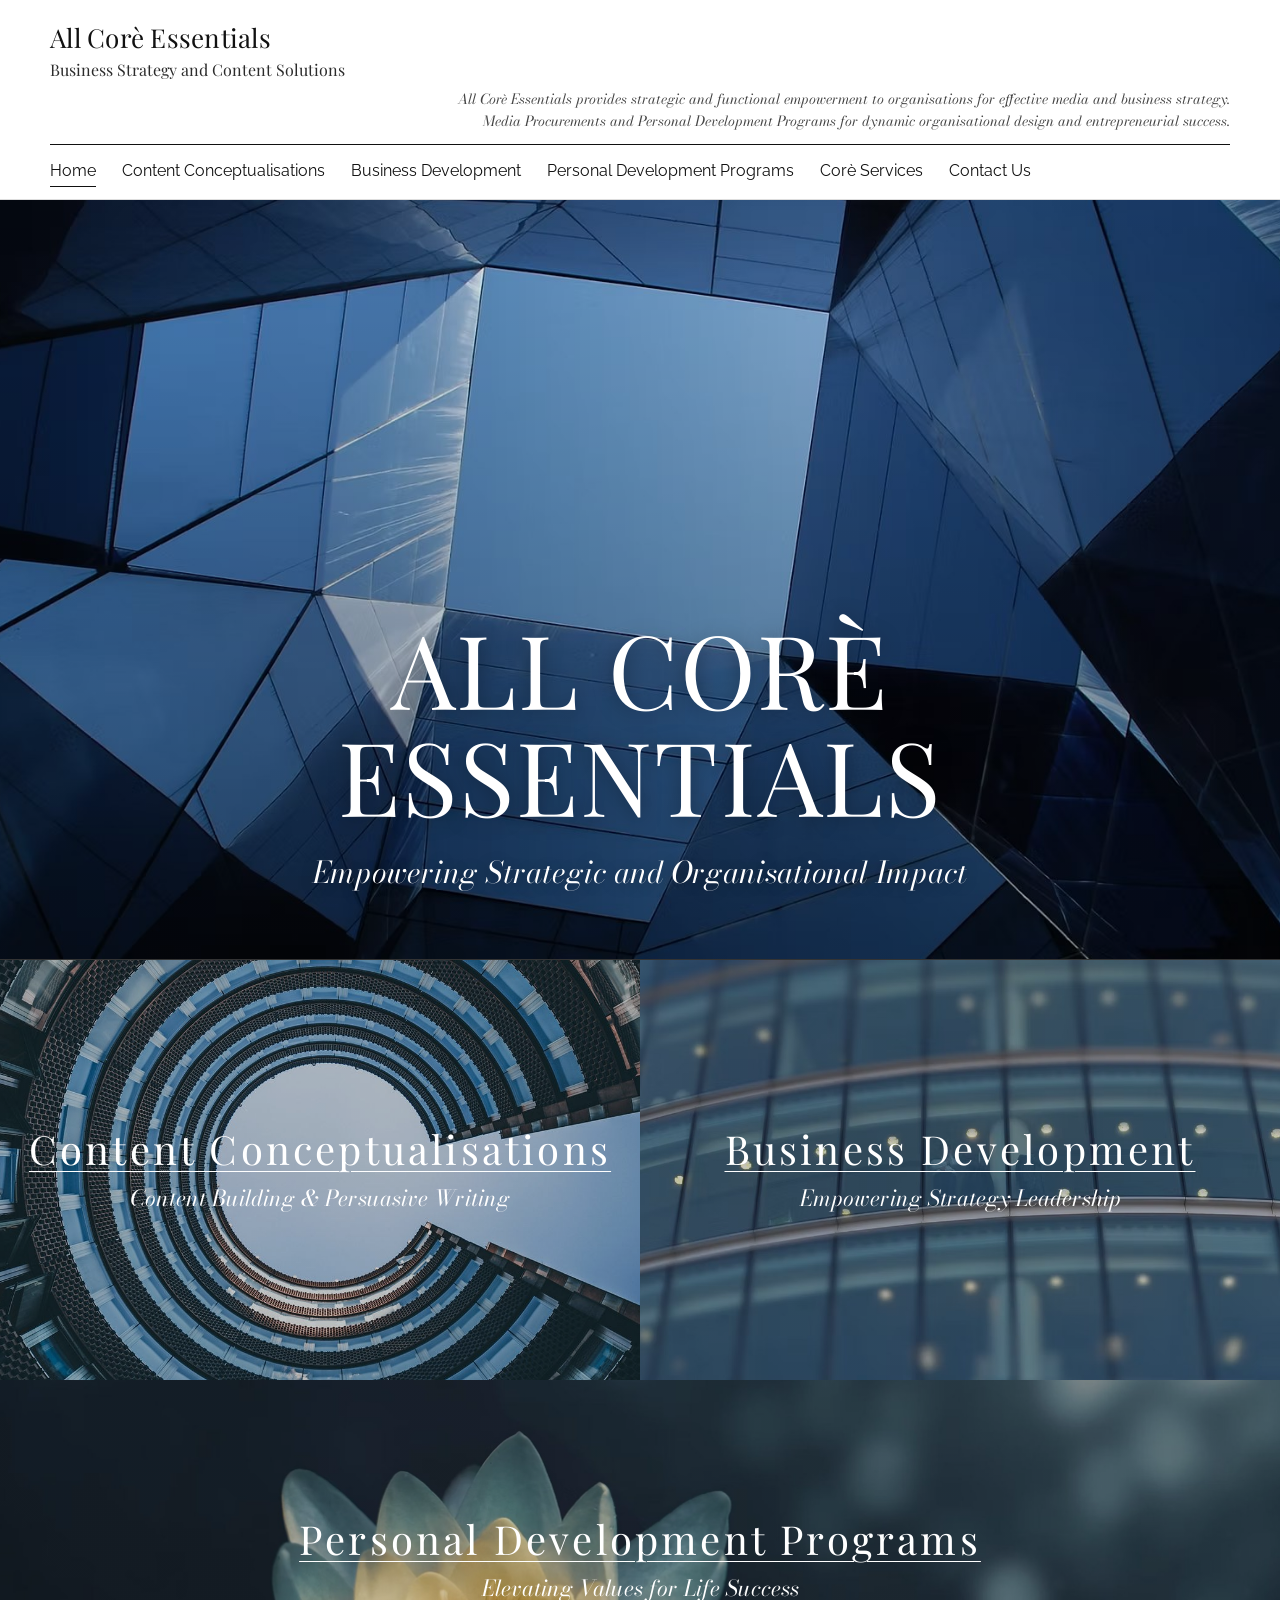
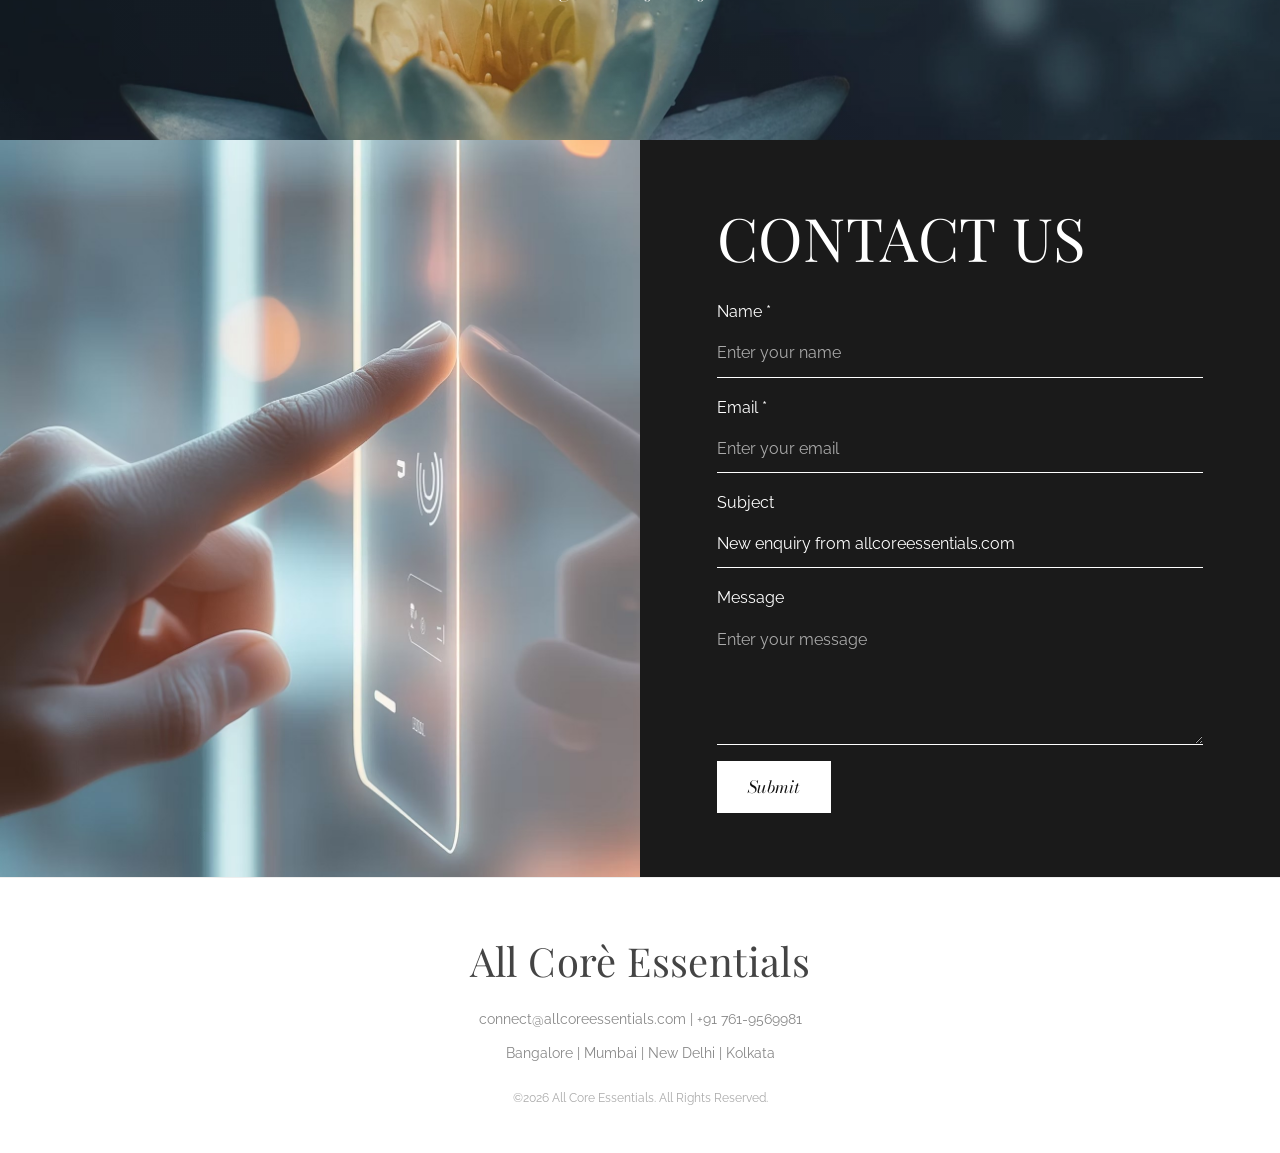
<file: index.html>
<!doctype html>
<html lang="en">
<head>
<meta charset="utf-8">
<meta name="viewport" content="width=device-width, initial-scale=1">
<title>All Corè Essentials | Business Strategy and Content Solutions</title>
<meta name="description" content="All Corè Essentials provides strategic and functional support to organisations: business strategy, media procurement and personal development programs.">
<link rel="canonical" href="https://www.allcoreessentials.com/">
<meta property="og:type" content="website">
<meta property="og:site_name" content="All Corè Essentials">
<meta property="og:title" content="All Corè Essentials | Business Strategy and Content Solutions">
<meta property="og:description" content="All Corè Essentials provides strategic and functional support to organisations: business strategy, media procurement and personal development programs.">
<meta property="og:url" content="https://www.allcoreessentials.com/">
<meta property="og:image" content="https://www.allcoreessentials.com/images/hero.jpg">
<meta name="twitter:card" content="summary_large_image">
<link rel="preconnect" href="https://fonts.googleapis.com">
<link rel="preconnect" href="https://fonts.gstatic.com" crossorigin>
<link href="https://fonts.googleapis.com/css2?family=Bodoni+Moda:ital,opsz,wght@1,6..96,400;1,6..96,500&family=Playfair+Display:wght@400;500&family=Raleway:wght@400;500;600&display=swap" rel="stylesheet">
<link rel="stylesheet" href="style.css">
<link rel="stylesheet" href="mobile-header.css">
<script type="application/ld+json">{"@context":"https://schema.org","@type":"Organization","name":"All Corè Essentials","url":"https://www.allcoreessentials.com/","email":"connect@allcoreessentials.com","telephone":"+91 761-9569981"}</script>
</head>
<body class="js-off">
<a class="skip" href="#main">Skip to content</a>
<header class="top">
  <div class="wrap">
    <div class="topline"><a class="brand" href="index.html"><span class="b1">All Corè</span> <span class="b2">Essentials</span></a><button class="burger" aria-label="Menu" aria-expanded="false" onclick="var n=document.getElementById('nav');var o=n.classList.toggle('open');this.setAttribute('aria-expanded',o)">&#9776;</button></div>
    <p class="subtitle">Business Strategy and Content Solutions</p>
    <p class="tagline">All Corè Essentials provides strategic and functional empowerment to organisations for effective media and business strategy.<br class="dbr"> Media Procurements and Personal Development Programs for dynamic organisational design and entrepreneurial success.</p>
    <nav id="nav" aria-label="Main"><a href="index.html" aria-current="page">Home</a><a href="concept/index.html">Content Conceptualisations</a><a href="business/index.html">Business Development</a><a href="pdp/index.html">Personal Development Programs</a><a href="services/index.html">Corè Services</a><a href="contact/index.html">Contact Us</a></nav>
  </div>
</header>
<main id="main">
<section class="hero" style="background-image:linear-gradient(rgba(0,0,0,.05),rgba(0,0,0,.35)),url(images/hero.jpg)">
  <div class="wrap">
    <h1><span>ALL CORÈ</span><span>ESSENTIALS</span></h1>
    <p class="sub">Empowering Strategic and Organisational Impact</p>
  </div>
</section>
<section class="tiles">
  <a class="tile rv" href="concept/index.html" style="background-image:linear-gradient(rgba(0,0,0,.18),rgba(0,0,0,.18)),url(images/card-concept.jpg)"><span><b>Content Conceptualisations</b><i>Content Building &amp; Persuasive Writing</i></span></a>
  <a class="tile rv" href="business/index.html" style="background-image:linear-gradient(rgba(0,0,0,.22),rgba(0,0,0,.22)),url(images/card-business.jpg)"><span><b>Business Development</b><i>Empowering Strategy Leadership</i></span></a>
  <a class="tile wide rv" href="pdp/index.html" style="background-image:linear-gradient(rgba(0,0,0,.2),rgba(0,0,0,.2)),url(images/card-pdp.jpg)"><span><b>Personal Development Programs</b><i>Elevating Values for Life Success</i></span></a>
</section>
<section class="contactpanel">
  <div class="cimg" style="background-image:url(images/contact.jpg)" role="img" aria-label="Touchscreen technology interaction"></div>
  <div class="cform-wrap"><h2>CONTACT US</h2><form class="cform" id="cf" method="POST" action="https://formsubmit.co/connect@allcoreessentials.com">
<label>Name *<input name="name" placeholder="Enter your name" required></label>
<label>Email *<input type="email" name="email" placeholder="Enter your email" required></label>
<label>Subject<input name="_subject" placeholder="Enter your subject" value="New enquiry from allcoreessentials.com"></label>
<label>Message<textarea name="message" rows="4" placeholder="Enter your message"></textarea></label>
<input type="text" name="_honey" style="display:none" tabindex="-1" autocomplete="off">
<input type="hidden" name="_captcha" value="false">
<input type="hidden" name="_template" value="table">
<button class="btn btn-light" type="submit">Submit</button>
<p id="ok" role="status" hidden>Thanks for submitting!</p></form></div>
</section>
<script>
var f=document.getElementById('cf');if(f)f.addEventListener('submit',function(e){e.preventDefault();
fetch('https://formsubmit.co/ajax/connect@allcoreessentials.com',{method:'POST',body:new FormData(f),headers:{Accept:'application/json'}}).then(function(r){if(r.ok){f.reset();document.getElementById('ok').hidden=false}else{alert('Sorry, something went wrong. Please email connect@allcoreessentials.com directly.')}}).catch(function(){alert('Sorry, something went wrong. Please email connect@allcoreessentials.com directly.')})});
</script>
</main>
<footer>
  <div class="wrap foot">
    <a class="brand" href="index.html">All Corè Essentials</a>
    <p><a href="mailto:connect@allcoreessentials.com">connect@allcoreessentials.com</a>&nbsp;|&nbsp;<a href="tel:+917619569981">+91 761-9569981</a></p>
    <p>Bangalore | Mumbai | New Delhi | Kolkata</p>
    <p class="copy">&copy;2026 All Core Essentials. All Rights Reserved.</p>
  </div>
</footer>
<script>
document.body.className='js-on';
if('IntersectionObserver' in window){var io=new IntersectionObserver(function(es){es.forEach(function(e){if(e.isIntersecting){e.target.classList.add('in');io.unobserve(e.target)}})},{threshold:.12});document.querySelectorAll('.rv').forEach(function(el){io.observe(el)})}else{document.querySelectorAll('.rv').forEach(function(el){el.classList.add('in')})}
</script>
</body>
</html>
</file>
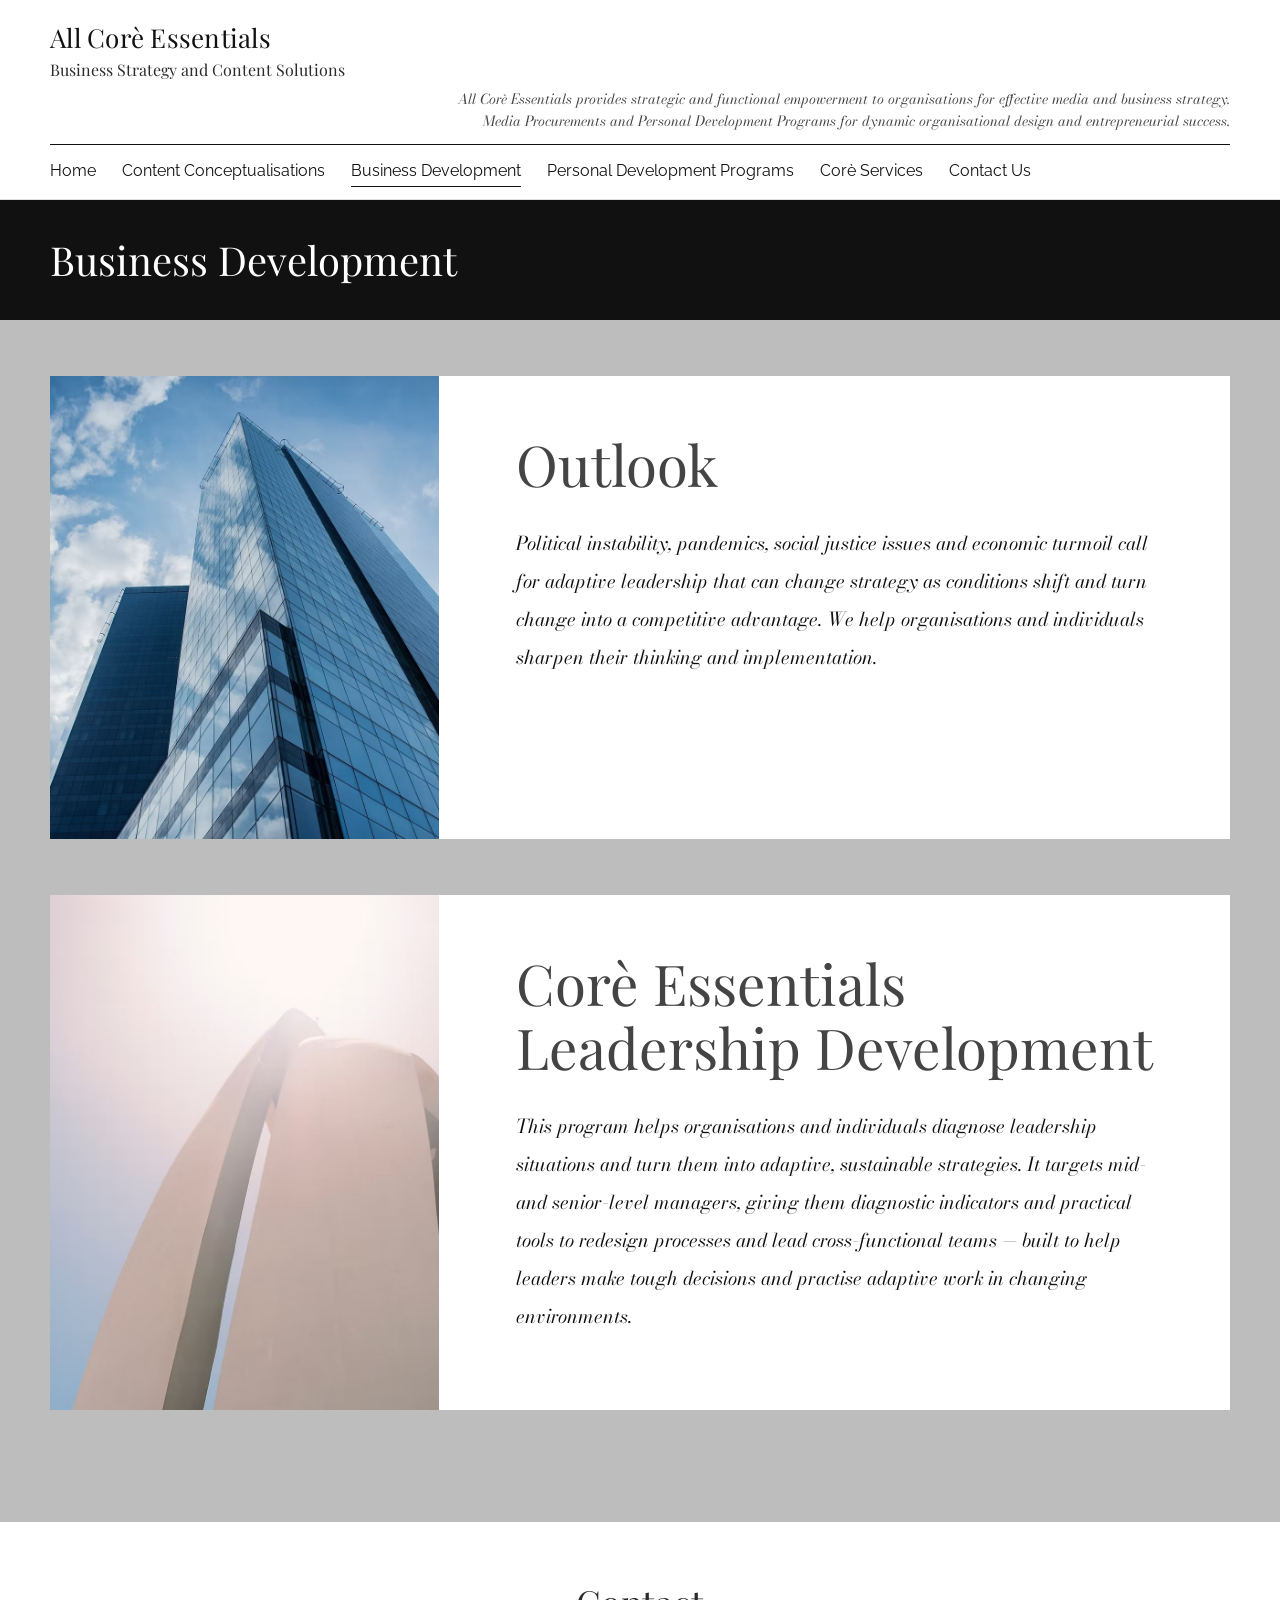
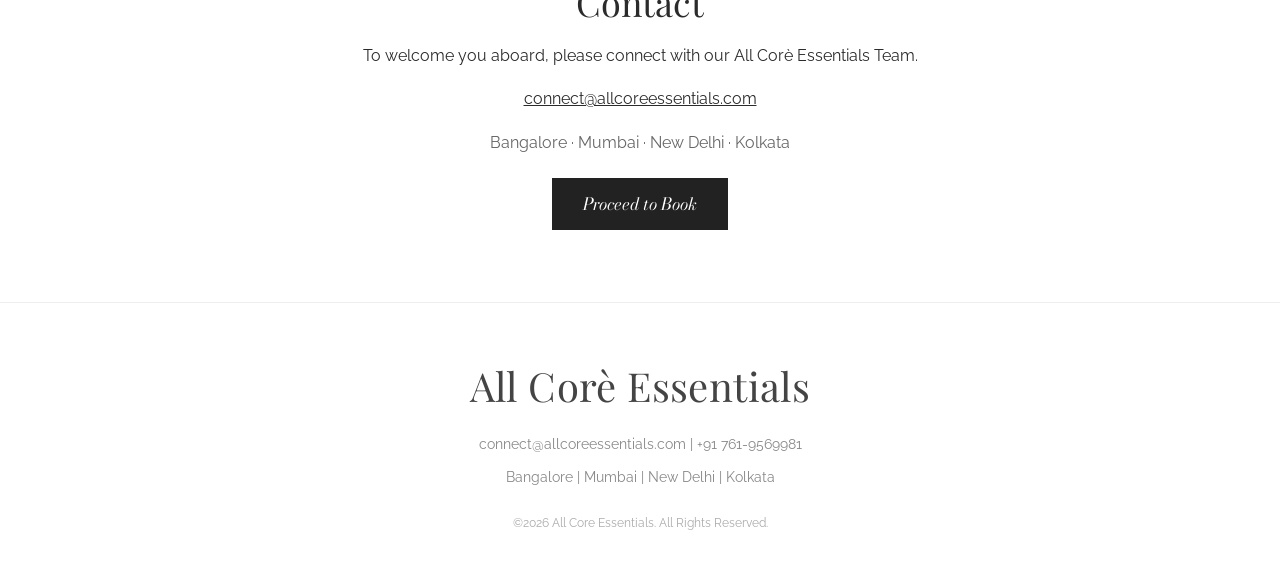
<file: business/index.html>
<!doctype html>
<html lang="en">
<head>
<meta charset="utf-8">
<meta name="viewport" content="width=device-width, initial-scale=1">
<title>Business Development | All Corè Essentials</title>
<meta name="description" content="Business Development and Quality Leadership Training Modules for corporates and individuals, delivered by a Harvard University certified Corè resource team.">
<link rel="canonical" href="https://www.allcoreessentials.com/business/">
<meta property="og:type" content="website">
<meta property="og:title" content="Business Development | All Corè Essentials">
<meta property="og:description" content="Business Development and Quality Leadership Training Modules for corporates and individuals.">
<meta property="og:url" content="https://www.allcoreessentials.com/business/">
<meta property="og:image" content="https://www.allcoreessentials.com/images/card-business.jpg">
<meta name="twitter:card" content="summary_large_image">
<link rel="preconnect" href="https://fonts.googleapis.com">
<link rel="preconnect" href="https://fonts.gstatic.com" crossorigin>
<link href="https://fonts.googleapis.com/css2?family=Bodoni+Moda:ital,opsz,wght@1,6..96,400;1,6..96,500&family=Playfair+Display:wght@400;500&family=Raleway:wght@400;500;600&display=swap" rel="stylesheet">
<link rel="stylesheet" href="../style.css">
<link rel="stylesheet" href="../mobile-header.css">
<script type="application/ld+json">{"@context":"https://schema.org","@type":"Organization","name":"All Corè Essentials","url":"https://www.allcoreessentials.com/","email":"connect@allcoreessentials.com","telephone":"+91 761-9569981"}</script>
</head>
<body class="js-off">
<a class="skip" href="#main">Skip to content</a>
<header class="top">
  <div class="wrap">
    <div class="topline"><a class="brand" href="../index.html"><span class="b1">All Corè</span> <span class="b2">Essentials</span></a><button class="burger" aria-label="Menu" aria-expanded="false" onclick="var n=document.getElementById('nav');var o=n.classList.toggle('open');this.setAttribute('aria-expanded',o)">&#9776;</button></div>
    <p class="subtitle">Business Strategy and Content Solutions</p>
    <p class="tagline">All Corè Essentials provides strategic and functional empowerment to organisations for effective media and business strategy.<br class="dbr"> Media Procurements and Personal Development Programs for dynamic organisational design and entrepreneurial success.</p>
    <nav id="nav" aria-label="Main"><a href="../index.html">Home</a><a href="../concept/index.html">Content Conceptualisations</a><a href="index.html" aria-current="page">Business Development</a><a href="../pdp/index.html">Personal Development Programs</a><a href="../services/index.html">Corè Services</a><a href="../contact/index.html">Contact Us</a></nav>
  </div>
</header>
<main id="main">
<section class="banner"><div class="wrap"><h1>Business Development</h1></div></section>
<section class="grey">
  <div class="wrap">
    <div class="feature rv">
      <img src="../images/business-tower.jpg" alt="Modern architecture" loading="lazy">
      <div class="ftext">
        <h2>Outlook</h2>
        <p class="body">Political instability, pandemics, social justice issues and economic turmoil call for adaptive leadership that can change strategy as conditions shift and turn change into a competitive advantage. We help organisations and individuals sharpen their thinking and implementation.</p>
      </div>
    </div>
    <div class="feature rv">
      <img src="../images/svc-leadership.jpg" alt="All Corè Essentials: Leadership Development" loading="lazy">
      <div class="ftext">
        <h2>Corè Essentials Leadership Development</h2>
        <p class="body">This program helps organisations and individuals diagnose leadership situations and turn them into adaptive, sustainable strategies. It targets mid- and senior-level managers, giving them diagnostic indicators and practical tools to redesign processes and lead cross-functional teams &mdash; built to help leaders make tough decisions and practise adaptive work in changing environments.</p>
      </div>
    </div>
  </div>
</section>
<section class="contact-strip rv">
  <div class="wrap">
    <h2>Contact</h2>
    <p>To welcome you aboard, please connect with our All Corè Essentials Team.</p>
    <p><a href="mailto:connect@allcoreessentials.com">connect@allcoreessentials.com</a></p>
    <p class="cities">Bangalore &middot; Mumbai &middot; New Delhi &middot; Kolkata</p>
    <p style="margin-top:22px"><a class="btn" href="../services/index.html#leadership">Proceed to Book</a></p>
  </div>
</section>
</main>
<footer>
  <div class="wrap foot">
    <a class="brand" href="../index.html">All Corè Essentials</a>
    <p><a href="mailto:connect@allcoreessentials.com">connect@allcoreessentials.com</a>&nbsp;|&nbsp;<a href="tel:+917619569981">+91 761-9569981</a></p>
    <p>Bangalore | Mumbai | New Delhi | Kolkata</p>
    <p class="copy">&copy;2026 All Core Essentials. All Rights Reserved.</p>
  </div>
</footer>
<script>
document.body.className='js-on';
if('IntersectionObserver' in window){var io=new IntersectionObserver(function(es){es.forEach(function(e){if(e.isIntersecting){e.target.classList.add('in');io.unobserve(e.target)}})},{threshold:.12});document.querySelectorAll('.rv').forEach(function(el){io.observe(el)})}else{document.querySelectorAll('.rv').forEach(function(el){el.classList.add('in')})}
</script>
</body>
</html>
</file>
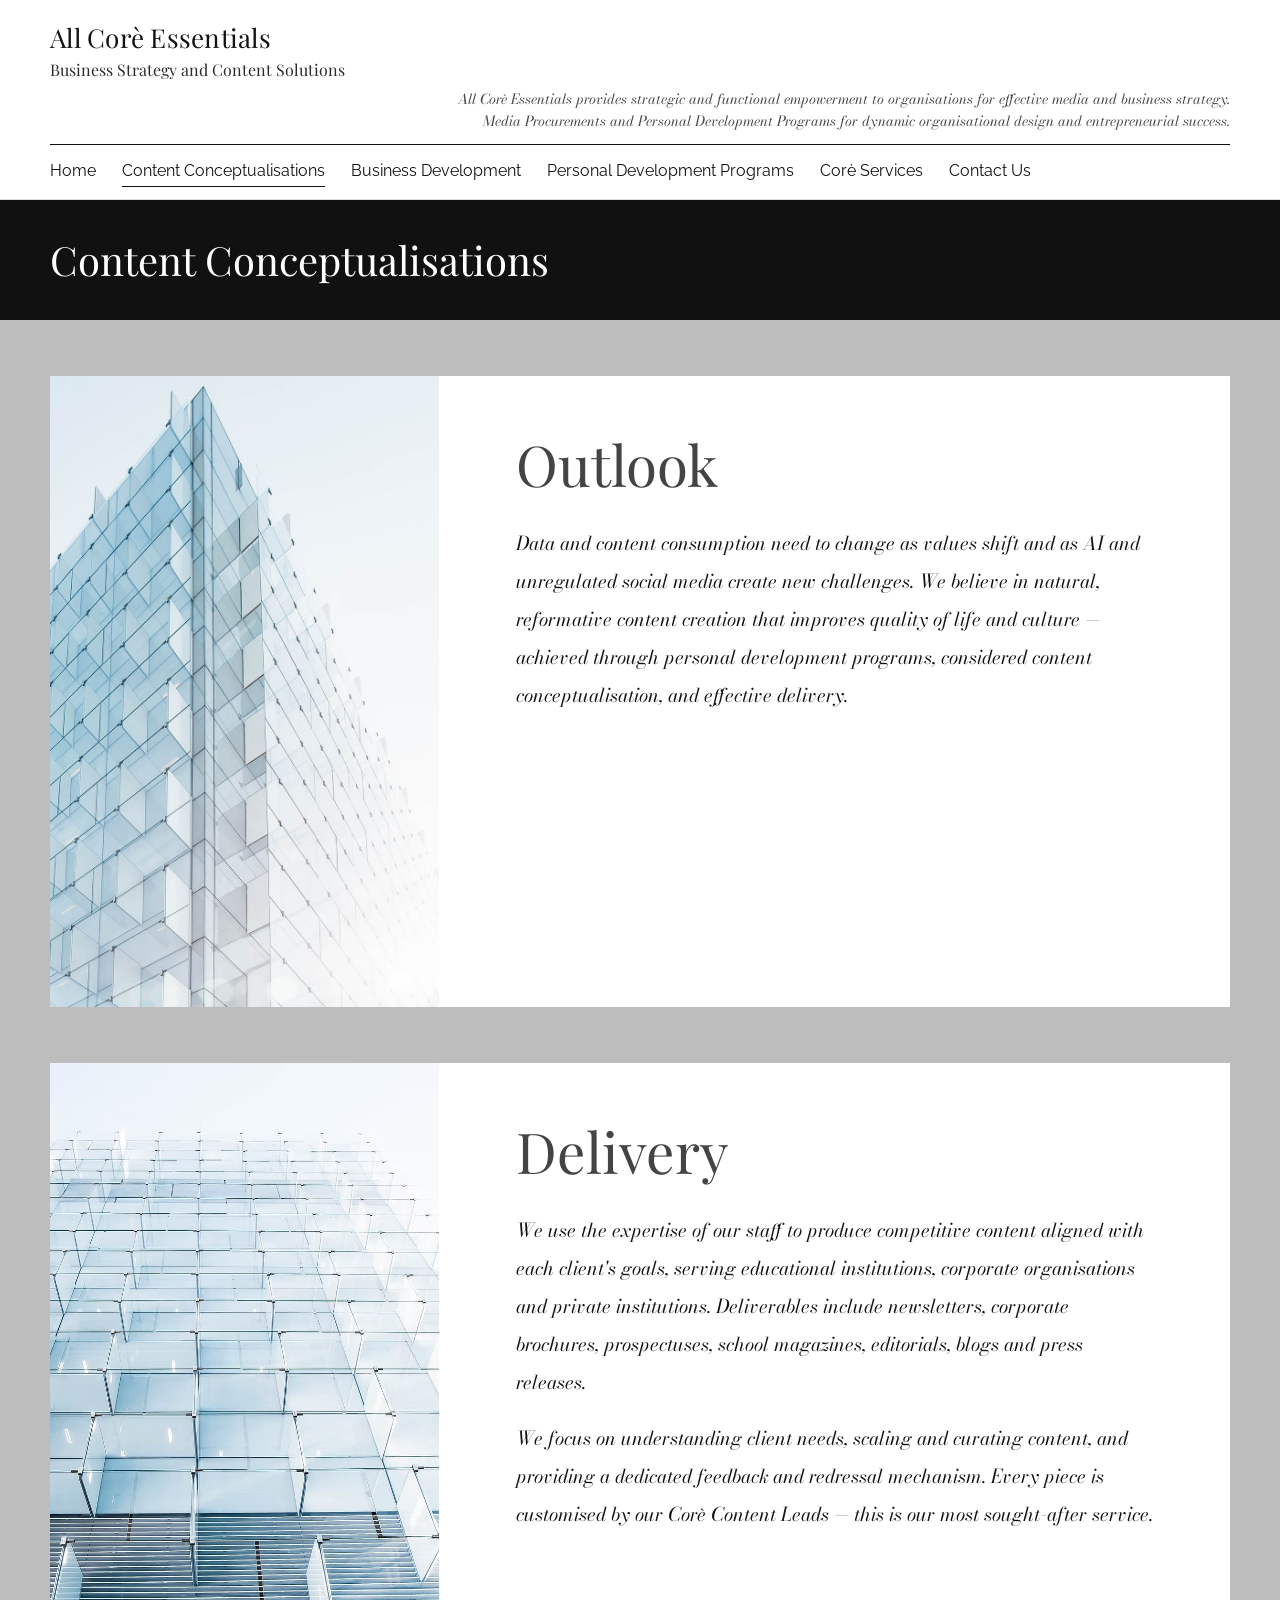
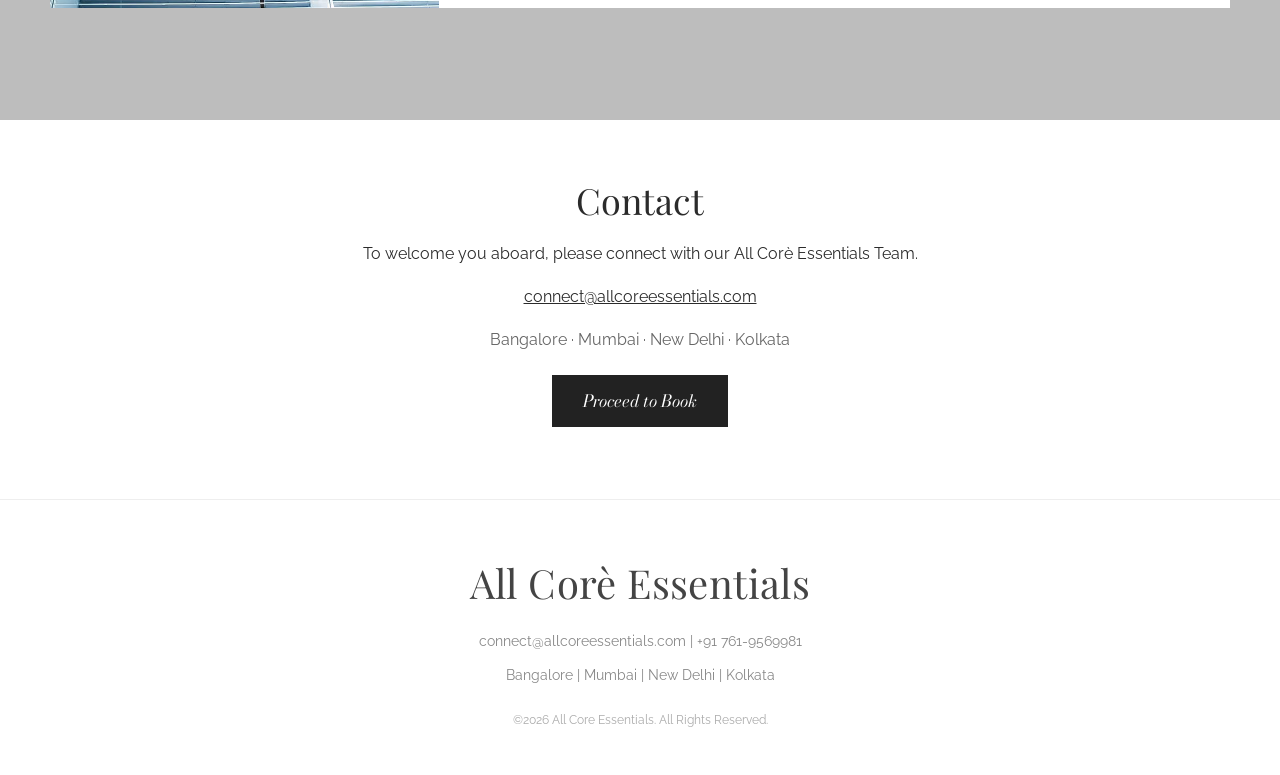
<file: concept/index.html>
<!doctype html>
<html lang="en">
<head>
<meta charset="utf-8">
<meta name="viewport" content="width=device-width, initial-scale=1">
<title>Content Conceptualisations | All Corè Essentials</title>
<meta name="description" content="Content conceptualisation and delivery for educational institutions, corporate organisations and private institutions: newsletters, brochures, prospectuses, school magazines, editorials, blogs and press releases.">
<link rel="canonical" href="https://www.allcoreessentials.com/concept/">
<meta property="og:type" content="website">
<meta property="og:title" content="Content Conceptualisations | All Corè Essentials">
<meta property="og:description" content="Content conceptualisation and delivery for educational institutions, corporate organisations and private institutions.">
<meta property="og:url" content="https://www.allcoreessentials.com/concept/">
<meta property="og:image" content="https://www.allcoreessentials.com/images/card-concept.jpg">
<meta name="twitter:card" content="summary_large_image">
<link rel="preconnect" href="https://fonts.googleapis.com">
<link rel="preconnect" href="https://fonts.gstatic.com" crossorigin>
<link href="https://fonts.googleapis.com/css2?family=Bodoni+Moda:ital,opsz,wght@1,6..96,400;1,6..96,500&family=Playfair+Display:wght@400;500&family=Raleway:wght@400;500;600&display=swap" rel="stylesheet">
<link rel="stylesheet" href="../style.css">
<link rel="stylesheet" href="../mobile-header.css">
<script type="application/ld+json">{"@context":"https://schema.org","@type":"Organization","name":"All Corè Essentials","url":"https://www.allcoreessentials.com/","email":"connect@allcoreessentials.com","telephone":"+91 761-9569981"}</script>
</head>
<body class="js-off">
<a class="skip" href="#main">Skip to content</a>
<header class="top">
  <div class="wrap">
    <div class="topline"><a class="brand" href="../index.html"><span class="b1">All Corè</span> <span class="b2">Essentials</span></a><button class="burger" aria-label="Menu" aria-expanded="false" onclick="var n=document.getElementById('nav');var o=n.classList.toggle('open');this.setAttribute('aria-expanded',o)">&#9776;</button></div>
    <p class="subtitle">Business Strategy and Content Solutions</p>
    <p class="tagline">All Corè Essentials provides strategic and functional empowerment to organisations for effective media and business strategy.<br class="dbr"> Media Procurements and Personal Development Programs for dynamic organisational design and entrepreneurial success.</p>
    <nav id="nav" aria-label="Main"><a href="../index.html">Home</a><a href="index.html" aria-current="page">Content Conceptualisations</a><a href="../business/index.html">Business Development</a><a href="../pdp/index.html">Personal Development Programs</a><a href="../services/index.html">Corè Services</a><a href="../contact/index.html">Contact Us</a></nav>
  </div>
</header>
<main id="main">
<section class="banner"><div class="wrap"><h1>Content Conceptualisations</h1></div></section>
<section class="grey">
  <div class="wrap">
    <div class="feature rv">
      <img src="../images/concept-tower.jpg" alt="Modern architecture" loading="lazy">
      <div class="ftext">
        <h2>Outlook</h2>
        <p class="body">Data and content consumption need to change as values shift and as AI and unregulated social media create new challenges. We believe in natural, reformative content creation that improves quality of life and culture &mdash; achieved through personal development programs, considered content conceptualisation, and effective delivery.</p>
      </div>
    </div>
    <div class="feature rv">
      <img src="../images/svc-concept.jpg" alt="All Corè Essentials: Content Conceptualisation &amp; Delivery" loading="lazy">
      <div class="ftext">
        <h2>Delivery</h2>
        <p class="body">We use the expertise of our staff to produce competitive content aligned with each client's goals, serving educational institutions, corporate organisations and private institutions. Deliverables include newsletters, corporate brochures, prospectuses, school magazines, editorials, blogs and press releases.</p>
        <p class="body">We focus on understanding client needs, scaling and curating content, and providing a dedicated feedback and redressal mechanism. Every piece is customised by our Corè Content Leads &mdash; this is our most sought-after service.</p>
      </div>
    </div>
  </div>
</section>
<section class="contact-strip rv">
  <div class="wrap">
    <h2>Contact</h2>
    <p>To welcome you aboard, please connect with our All Corè Essentials Team.</p>
    <p><a href="mailto:connect@allcoreessentials.com">connect@allcoreessentials.com</a></p>
    <p class="cities">Bangalore &middot; Mumbai &middot; New Delhi &middot; Kolkata</p>
    <p style="margin-top:22px"><a class="btn" href="../services/index.html#concept">Proceed to Book</a></p>
  </div>
</section>
</main>
<footer>
  <div class="wrap foot">
    <a class="brand" href="../index.html">All Corè Essentials</a>
    <p><a href="mailto:connect@allcoreessentials.com">connect@allcoreessentials.com</a>&nbsp;|&nbsp;<a href="tel:+917619569981">+91 761-9569981</a></p>
    <p>Bangalore | Mumbai | New Delhi | Kolkata</p>
    <p class="copy">&copy;2026 All Core Essentials. All Rights Reserved.</p>
  </div>
</footer>
<script>
document.body.className='js-on';
if('IntersectionObserver' in window){var io=new IntersectionObserver(function(es){es.forEach(function(e){if(e.isIntersecting){e.target.classList.add('in');io.unobserve(e.target)}})},{threshold:.12});document.querySelectorAll('.rv').forEach(function(el){io.observe(el)})}else{document.querySelectorAll('.rv').forEach(function(el){el.classList.add('in')})}
</script>
</body>
</html>
</file>
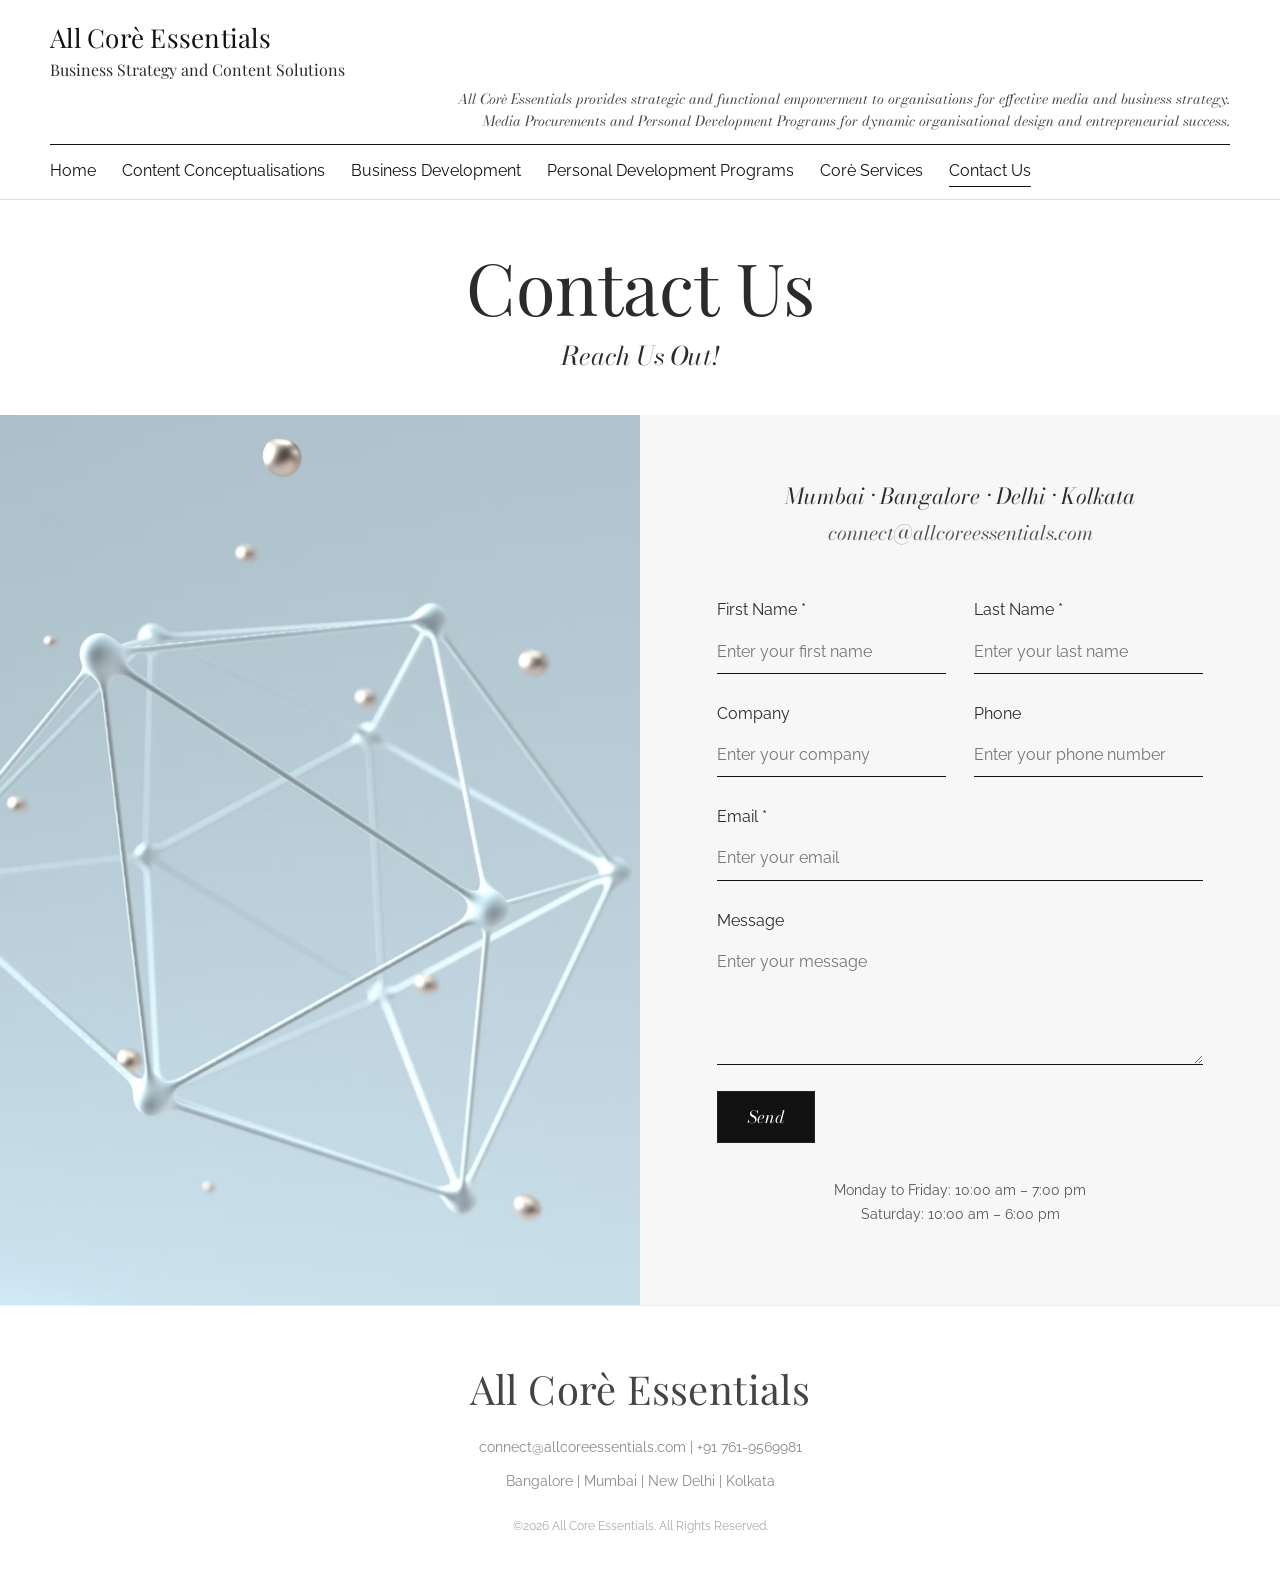
<file: contact/index.html>
<!doctype html>
<html lang="en">
<head>
<meta charset="utf-8">
<meta name="viewport" content="width=device-width, initial-scale=1">
<title>Contact Us | All Corè Essentials</title>
<meta name="description" content="Reach the All Corè Essentials team in Bangalore, Mumbai, New Delhi or Kolkata. Monday to Friday 10am-7pm, Saturday 10am-6pm.">
<link rel="canonical" href="https://www.allcoreessentials.com/contact/">
<meta property="og:type" content="website">
<meta property="og:title" content="Contact Us | All Corè Essentials">
<meta property="og:description" content="Reach the All Corè Essentials team in Bangalore, Mumbai, New Delhi or Kolkata.">
<meta property="og:url" content="https://www.allcoreessentials.com/contact/">
<meta property="og:image" content="https://www.allcoreessentials.com/images/hero.jpg">
<meta name="twitter:card" content="summary_large_image">
<link rel="preconnect" href="https://fonts.googleapis.com">
<link rel="preconnect" href="https://fonts.gstatic.com" crossorigin>
<link href="https://fonts.googleapis.com/css2?family=Bodoni+Moda:ital,opsz,wght@1,6..96,400;1,6..96,500&family=Playfair+Display:wght@400;500&family=Raleway:wght@400;500;600&display=swap" rel="stylesheet">
<link rel="stylesheet" href="../style.css">
<link rel="stylesheet" href="../mobile-header.css">
<script type="application/ld+json">{"@context":"https://schema.org","@type":"Organization","name":"All Corè Essentials","url":"https://www.allcoreessentials.com/","email":"connect@allcoreessentials.com","telephone":"+91 761-9569981"}</script>
</head>
<body class="js-off">
<a class="skip" href="#main">Skip to content</a>
<header class="top">
  <div class="wrap">
    <div class="topline"><a class="brand" href="../index.html"><span class="b1">All Corè</span> <span class="b2">Essentials</span></a><button class="burger" aria-label="Menu" aria-expanded="false" onclick="var n=document.getElementById('nav');var o=n.classList.toggle('open');this.setAttribute('aria-expanded',o)">&#9776;</button></div>
    <p class="subtitle">Business Strategy and Content Solutions</p>
    <p class="tagline">All Corè Essentials provides strategic and functional empowerment to organisations for effective media and business strategy.<br class="dbr"> Media Procurements and Personal Development Programs for dynamic organisational design and entrepreneurial success.</p>
    <nav id="nav" aria-label="Main"><a href="../index.html">Home</a><a href="../concept/index.html">Content Conceptualisations</a><a href="../business/index.html">Business Development</a><a href="../pdp/index.html">Personal Development Programs</a><a href="../services/index.html">Corè Services</a><a href="index.html" aria-current="page">Contact Us</a></nav>
  </div>
</header>
<main id="main">
<section class="cphead rv">
  <h1>Contact Us</h1>
  <p>Reach Us Out!</p>
</section>
<section class="cpage">
  <div class="cpimg" style="background-image:url(../images/contact-network.jpg)" role="img" aria-label="Abstract network sculpture"></div>
  <div class="cpform">
    <p class="cities2">Mumbai &middot; Bangalore &middot; Delhi &middot; Kolkata</p>
    <p class="mail">connect@allcoreessentials.com</p>
    <form id="cf2" method="POST" action="https://formsubmit.co/connect@allcoreessentials.com">
      <div class="row2">
        <label>First Name *<input name="first_name" placeholder="Enter your first name" required></label>
        <label>Last Name *<input name="last_name" placeholder="Enter your last name" required></label>
      </div>
      <div class="row2">
        <label>Company<input name="company" placeholder="Enter your company"></label>
        <label>Phone<input name="phone" type="tel" placeholder="Enter your phone number"></label>
      </div>
      <label>Email *<input type="email" name="email" placeholder="Enter your email" required></label>
      <label>Message<textarea name="message" id="message-field" rows="4" placeholder="Enter your message"></textarea></label>
      <input type="hidden" name="service" id="service-field">
      <input type="hidden" name="_subject" id="subject-field" value="New enquiry from allcoreessentials.com">
      <input type="hidden" name="_captcha" value="false">
      <input type="hidden" name="_template" value="table">
      <input type="text" name="_honey" style="display:none" tabindex="-1" autocomplete="off">
      <button class="btn" type="submit">Send</button>
      <p id="ok2" role="status" hidden>Thanks for submitting!</p>
    </form>
    <p class="hours">Monday to Friday: 10:00 am &ndash; 7:00 pm<br>Saturday: 10:00 am &ndash; 6:00 pm</p>
  </div>
</section>
<script>
(function(){
  var names={concept:'Corè Content Conceptualisation',pdp:'ACE Personal Development Programs',leadership:'Corè Essentials Leadership'};
  var p=new URLSearchParams(location.search);
  var svc=p.get('service');
  if(svc&&names[svc]){
    document.getElementById('service-field').value=names[svc];
    var m=document.getElementById('message-field');
    m.value='I would like to book: '+names[svc]+'.\n\n';
  }
})();
var f=document.getElementById('cf2');if(f)f.addEventListener('submit',function(e){e.preventDefault();
fetch(f.action,{method:'POST',body:new FormData(f),headers:{Accept:'application/json'}}).then(function(r){if(r.ok){f.reset();document.getElementById('ok2').hidden=false}else{alert('Sorry, something went wrong. Please email connect@allcoreessentials.com.')}}).catch(function(){alert('Sorry, something went wrong. Please email connect@allcoreessentials.com.')})});
</script>
</main>
<footer>
  <div class="wrap foot">
    <a class="brand" href="../index.html">All Corè Essentials</a>
    <p><a href="mailto:connect@allcoreessentials.com">connect@allcoreessentials.com</a>&nbsp;|&nbsp;<a href="tel:+917619569981">+91 761-9569981</a></p>
    <p>Bangalore | Mumbai | New Delhi | Kolkata</p>
    <p class="copy">&copy;2026 All Core Essentials. All Rights Reserved.</p>
  </div>
</footer>
<script>
document.body.className='js-on';
if('IntersectionObserver' in window){var io=new IntersectionObserver(function(es){es.forEach(function(e){if(e.isIntersecting){e.target.classList.add('in');io.unobserve(e.target)}})},{threshold:.12});document.querySelectorAll('.rv').forEach(function(el){io.observe(el)})}else{document.querySelectorAll('.rv').forEach(function(el){el.classList.add('in')})}
</script>
</body>
</html>
</file>
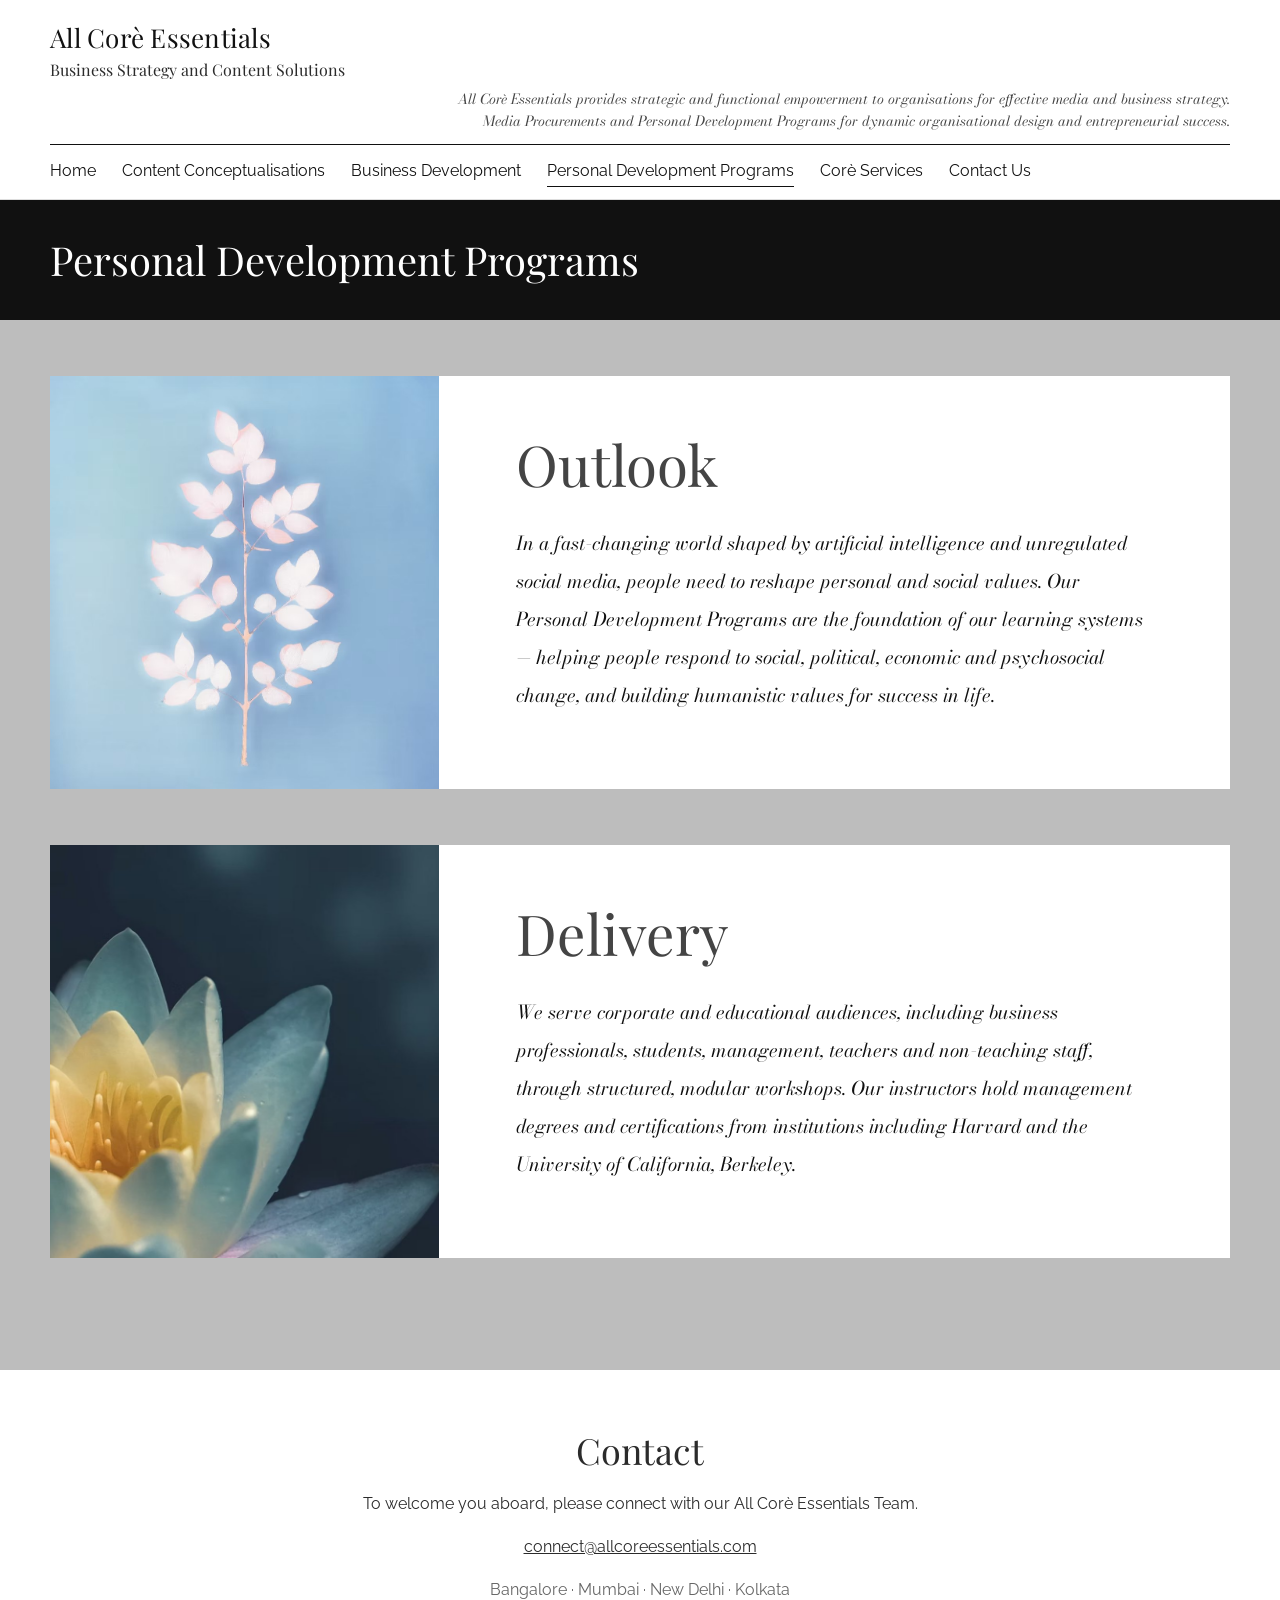
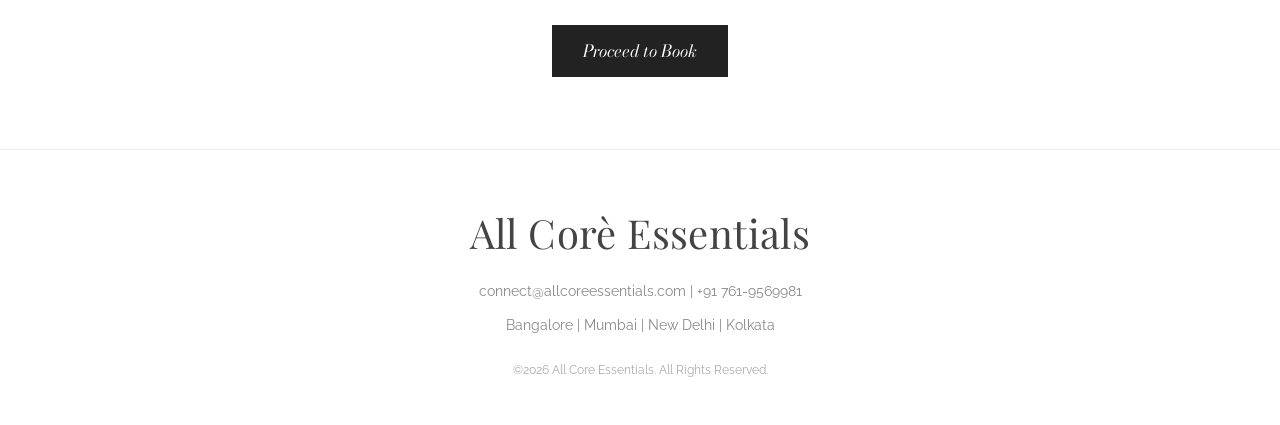
<file: pdp/index.html>
<!doctype html>
<html lang="en">
<head>
<meta charset="utf-8">
<meta name="viewport" content="width=device-width, initial-scale=1">
<title>Personal Development Programs | All Corè Essentials</title>
<meta name="description" content="Structured, modular Personal Development Programs for business professionals, students, management, teachers and non-teaching staff, led by instructors certified by Harvard and UC Berkeley.">
<link rel="canonical" href="https://www.allcoreessentials.com/pdp/">
<meta property="og:type" content="website">
<meta property="og:title" content="Personal Development Programs | All Corè Essentials">
<meta property="og:description" content="Structured, modular Personal Development Programs for corporate and educational audiences.">
<meta property="og:url" content="https://www.allcoreessentials.com/pdp/">
<meta property="og:image" content="https://www.allcoreessentials.com/images/card-pdp.jpg">
<meta name="twitter:card" content="summary_large_image">
<link rel="preconnect" href="https://fonts.googleapis.com">
<link rel="preconnect" href="https://fonts.gstatic.com" crossorigin>
<link href="https://fonts.googleapis.com/css2?family=Bodoni+Moda:ital,opsz,wght@1,6..96,400;1,6..96,500&family=Playfair+Display:wght@400;500&family=Raleway:wght@400;500;600&display=swap" rel="stylesheet">
<link rel="stylesheet" href="../style.css">
<link rel="stylesheet" href="../mobile-header.css">
<script type="application/ld+json">{"@context":"https://schema.org","@type":"Organization","name":"All Corè Essentials","url":"https://www.allcoreessentials.com/","email":"connect@allcoreessentials.com","telephone":"+91 761-9569981"}</script>
</head>
<body class="js-off">
<a class="skip" href="#main">Skip to content</a>
<header class="top">
  <div class="wrap">
    <div class="topline"><a class="brand" href="../index.html"><span class="b1">All Corè</span> <span class="b2">Essentials</span></a><button class="burger" aria-label="Menu" aria-expanded="false" onclick="var n=document.getElementById('nav');var o=n.classList.toggle('open');this.setAttribute('aria-expanded',o)">&#9776;</button></div>
    <p class="subtitle">Business Strategy and Content Solutions</p>
    <p class="tagline">All Corè Essentials provides strategic and functional empowerment to organisations for effective media and business strategy.<br class="dbr"> Media Procurements and Personal Development Programs for dynamic organisational design and entrepreneurial success.</p>
    <nav id="nav" aria-label="Main"><a href="../index.html">Home</a><a href="../concept/index.html">Content Conceptualisations</a><a href="../business/index.html">Business Development</a><a href="index.html" aria-current="page">Personal Development Programs</a><a href="../services/index.html">Corè Services</a><a href="../contact/index.html">Contact Us</a></nav>
  </div>
</header>
<main id="main">
<section class="banner"><div class="wrap"><h1>Personal Development Programs</h1></div></section>
<section class="grey">
  <div class="wrap">
    <div class="feature rv">
      <img src="../images/leaf.jpg" alt="Delicate plant on blue" loading="lazy">
      <div class="ftext">
        <h2>Outlook</h2>
        <p class="body">In a fast-changing world shaped by artificial intelligence and unregulated social media, people need to reshape personal and social values. Our Personal Development Programs are the foundation of our learning systems &mdash; helping people respond to social, political, economic and psychosocial change, and building humanistic values for success in life.</p>
      </div>
    </div>
    <div class="feature rv">
      <img src="../images/card-pdp.jpg" alt="All Corè Essentials: Personal Development Programs" loading="lazy">
      <div class="ftext">
        <h2>Delivery</h2>
        <p class="body">We serve corporate and educational audiences, including business professionals, students, management, teachers and non-teaching staff, through structured, modular workshops. Our instructors hold management degrees and certifications from institutions including Harvard and the University of California, Berkeley.</p>
      </div>
    </div>
  </div>
</section>
<section class="contact-strip rv">
  <div class="wrap">
    <h2>Contact</h2>
    <p>To welcome you aboard, please connect with our All Corè Essentials Team.</p>
    <p><a href="mailto:connect@allcoreessentials.com">connect@allcoreessentials.com</a></p>
    <p class="cities">Bangalore &middot; Mumbai &middot; New Delhi &middot; Kolkata</p>
    <p style="margin-top:22px"><a class="btn" href="../services/index.html#pdp">Proceed to Book</a></p>
  </div>
</section>
</main>
<footer>
  <div class="wrap foot">
    <a class="brand" href="../index.html">All Corè Essentials</a>
    <p><a href="mailto:connect@allcoreessentials.com">connect@allcoreessentials.com</a>&nbsp;|&nbsp;<a href="tel:+917619569981">+91 761-9569981</a></p>
    <p>Bangalore | Mumbai | New Delhi | Kolkata</p>
    <p class="copy">&copy;2026 All Core Essentials. All Rights Reserved.</p>
  </div>
</footer>
<script>
document.body.className='js-on';
if('IntersectionObserver' in window){var io=new IntersectionObserver(function(es){es.forEach(function(e){if(e.isIntersecting){e.target.classList.add('in');io.unobserve(e.target)}})},{threshold:.12});document.querySelectorAll('.rv').forEach(function(el){io.observe(el)})}else{document.querySelectorAll('.rv').forEach(function(el){el.classList.add('in')})}
</script>
</body>
</html>
</file>
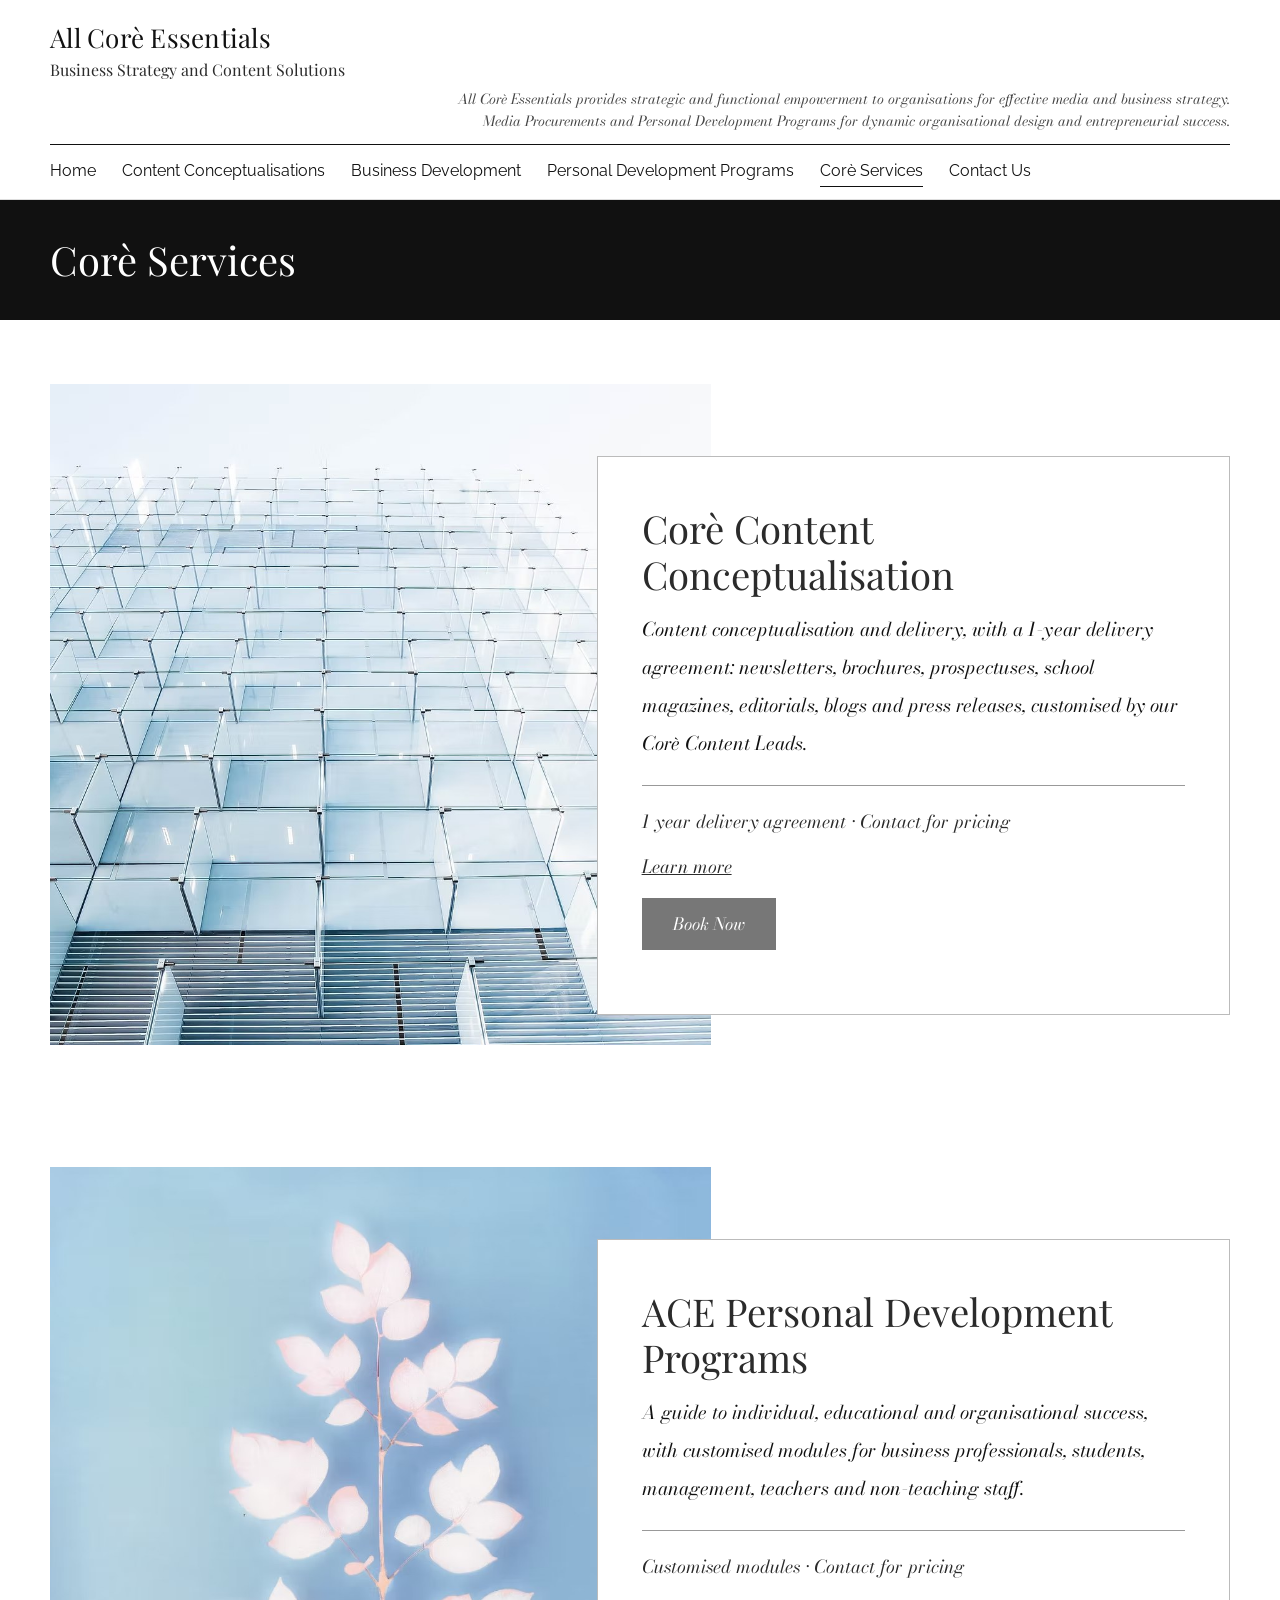
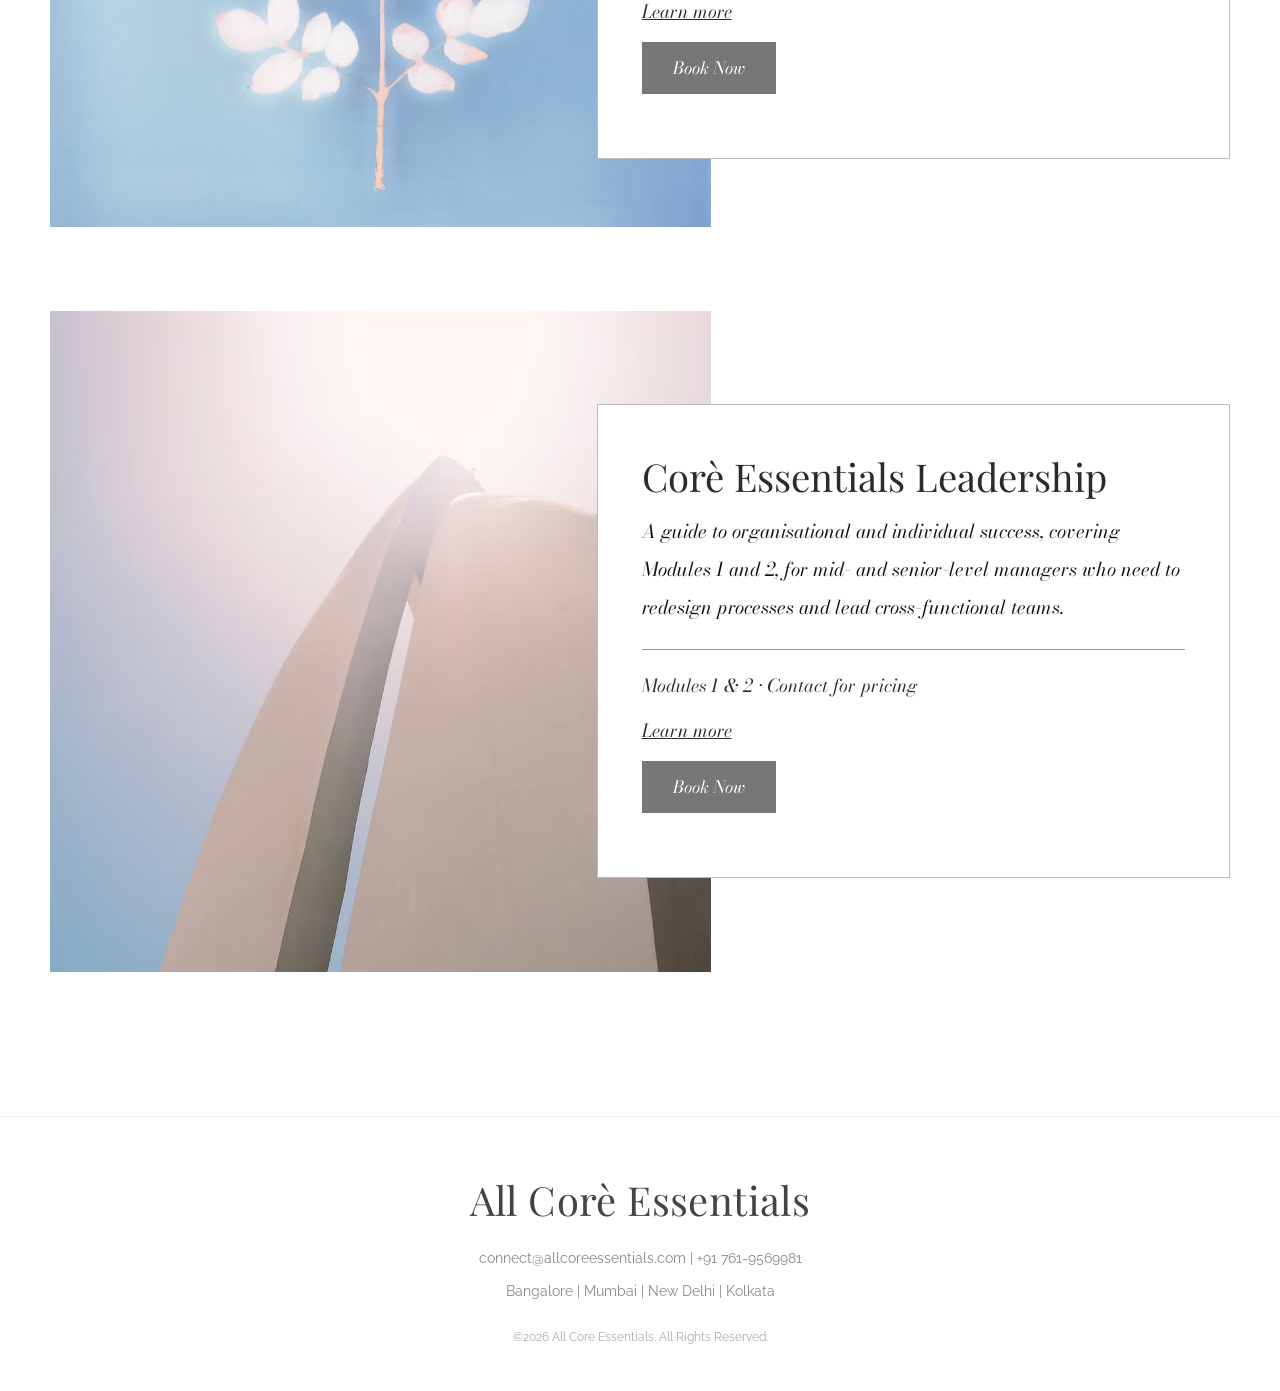
<file: services/index.html>
<!doctype html>
<html lang="en">
<head>
<meta charset="utf-8">
<meta name="viewport" content="width=device-width, initial-scale=1">
<title>Corè Services | All Corè Essentials</title>
<meta name="description" content="Book Corè Content Conceptualisation, ACE Personal Development Programs, or Corè Essentials Leadership &mdash; All Corè Essentials' three core service offerings.">
<link rel="canonical" href="https://www.allcoreessentials.com/services/">
<meta property="og:type" content="website">
<meta property="og:title" content="Corè Services | All Corè Essentials">
<meta property="og:description" content="Book Corè Content Conceptualisation, ACE Personal Development Programs, or Corè Essentials Leadership.">
<meta property="og:url" content="https://www.allcoreessentials.com/services/">
<meta property="og:image" content="https://www.allcoreessentials.com/images/hero.jpg">
<meta name="twitter:card" content="summary_large_image">
<link rel="preconnect" href="https://fonts.googleapis.com">
<link rel="preconnect" href="https://fonts.gstatic.com" crossorigin>
<link href="https://fonts.googleapis.com/css2?family=Bodoni+Moda:ital,opsz,wght@1,6..96,400;1,6..96,500&family=Playfair+Display:wght@400;500&family=Raleway:wght@400;500;600&display=swap" rel="stylesheet">
<link rel="stylesheet" href="../style.css">
<link rel="stylesheet" href="../mobile-header.css">
<script type="application/ld+json">{"@context":"https://schema.org","@type":"Organization","name":"All Corè Essentials","url":"https://www.allcoreessentials.com/","email":"connect@allcoreessentials.com","telephone":"+91 761-9569981"}</script>
</head>
<body class="js-off">
<a class="skip" href="#main">Skip to content</a>
<header class="top">
  <div class="wrap">
    <div class="topline"><a class="brand" href="../index.html"><span class="b1">All Corè</span> <span class="b2">Essentials</span></a><button class="burger" aria-label="Menu" aria-expanded="false" onclick="var n=document.getElementById('nav');var o=n.classList.toggle('open');this.setAttribute('aria-expanded',o)">&#9776;</button></div>
    <p class="subtitle">Business Strategy and Content Solutions</p>
    <p class="tagline">All Corè Essentials provides strategic and functional empowerment to organisations for effective media and business strategy.<br class="dbr"> Media Procurements and Personal Development Programs for dynamic organisational design and entrepreneurial success.</p>
    <nav id="nav" aria-label="Main"><a href="../index.html">Home</a><a href="../concept/index.html">Content Conceptualisations</a><a href="../business/index.html">Business Development</a><a href="../pdp/index.html">Personal Development Programs</a><a href="index.html" aria-current="page">Corè Services</a><a href="../contact/index.html">Contact Us</a></nav>
  </div>
</header>
<main id="main">
<section class="banner"><div class="wrap"><h1>Corè Services</h1></div></section>
<section class="svcs">
  <div class="wrap">

    <div class="svc rv" id="concept">
      <img src="../images/svc-concept.jpg" alt="Corè Content Conceptualisation" loading="lazy">
      <div class="svccard">
        <h2>Corè Content Conceptualisation</h2>
        <p class="body">Content conceptualisation and delivery, with a 1-year delivery agreement: newsletters, brochures, prospectuses, school magazines, editorials, blogs and press releases, customised by our Corè Content Leads.</p>
        <hr>
        <p class="price">1 year delivery agreement &middot; Contact for pricing</p>
        <p><a class="rm" href="../concept/index.html">Learn more</a></p>
        <p><a class="btn" href="../contact/index.html?service=concept">Book Now</a></p>
      </div>
    </div>

    <div class="svc rv" id="pdp">
      <img src="../images/leaf.jpg" alt="ACE Personal Development Programs" loading="lazy">
      <div class="svccard">
        <h2>ACE Personal Development Programs</h2>
        <p class="body">A guide to individual, educational and organisational success, with customised modules for business professionals, students, management, teachers and non-teaching staff.</p>
        <hr>
        <p class="price">Customised modules &middot; Contact for pricing</p>
        <p><a class="rm" href="../pdp/index.html">Learn more</a></p>
        <p><a class="btn" href="../contact/index.html?service=pdp">Book Now</a></p>
      </div>
    </div>

    <div class="svc rv" id="leadership">
      <img src="../images/svc-leadership.jpg" alt="Corè Essentials Leadership" loading="lazy">
      <div class="svccard">
        <h2>Corè Essentials Leadership</h2>
        <p class="body">A guide to organisational and individual success, covering Modules 1 and 2, for mid- and senior-level managers who need to redesign processes and lead cross-functional teams.</p>
        <hr>
        <p class="price">Modules 1 &amp; 2 &middot; Contact for pricing</p>
        <p><a class="rm" href="../business/index.html">Learn more</a></p>
        <p><a class="btn" href="../contact/index.html?service=leadership">Book Now</a></p>
      </div>
    </div>

  </div>
</section>
</main>
<footer>
  <div class="wrap foot">
    <a class="brand" href="../index.html">All Corè Essentials</a>
    <p><a href="mailto:connect@allcoreessentials.com">connect@allcoreessentials.com</a>&nbsp;|&nbsp;<a href="tel:+917619569981">+91 761-9569981</a></p>
    <p>Bangalore | Mumbai | New Delhi | Kolkata</p>
    <p class="copy">&copy;2026 All Core Essentials. All Rights Reserved.</p>
  </div>
</footer>
<script>
document.body.className='js-on';
if('IntersectionObserver' in window){var io=new IntersectionObserver(function(es){es.forEach(function(e){if(e.isIntersecting){e.target.classList.add('in');io.unobserve(e.target)}})},{threshold:.12});document.querySelectorAll('.rv').forEach(function(el){io.observe(el)})}else{document.querySelectorAll('.rv').forEach(function(el){el.classList.add('in')})}
</script>
</body>
</html>
</file>
<file: style.css>
*{box-sizing:border-box}
:root{--ink:#2b2b2b;--soft:#444;--grey:#bdbdbd;--black:#000;--panel:#1a1a1a}
html{scroll-behavior:smooth}
body{margin:0;font:16px/1.7 Raleway,system-ui,sans-serif;color:var(--ink);background:#fff}
.wrap{width:min(1180px,100% - 40px);margin-inline:auto}
a{color:inherit}
.skip{position:absolute;left:-999px}.skip:focus{left:8px;top:8px;background:#fff;padding:8px;z-index:99}
.top{background:#fff;padding:20px 0 0;position:sticky;top:0;z-index:20;box-shadow:0 1px 0 #ddd}
.topline{display:flex;justify-content:space-between;align-items:center}
.brand{font:400 26px 'Playfair Display',serif;text-decoration:none;color:#111;letter-spacing:.01em}
.subtitle{font:400 16px 'Playfair Display',serif;color:var(--ink);margin:4px 0 8px}
.tagline{font:italic 400 14px 'Bodoni Moda',serif;color:var(--soft);margin:0 0 12px;text-align:right}
nav{display:flex;gap:26px;flex-wrap:wrap;border-top:1px solid #111;padding:12px 0}
nav a{text-decoration:none;font-size:16px;color:#111;padding-bottom:2px;border-bottom:1px solid transparent}
nav a:hover,nav a[aria-current]{border-color:#111}
.burger{display:none;background:none;border:1px solid #bbb;border-radius:4px;font-size:22px;padding:0 10px;color:#111}
@media(max-width:860px){.burger{display:block}nav{display:none;flex-direction:column;gap:10px}nav.open{display:flex}.subtitle{display:none}.tagline{display:none}}
/* hero */
.hero{background-size:cover;background-position:center;color:#fff;text-align:center;min-height:clamp(420px,62vw,760px);display:flex;align-items:flex-end;padding-bottom:clamp(36px,6vw,64px)}
.hero .wrap{width:100%}
.hero h1{font:400 clamp(40px,8vw,104px)/1.05 'Playfair Display',serif;margin:.1em 0 .2em;letter-spacing:.02em;text-shadow:0 2px 20px rgba(0,0,0,.35)}
.hero h1 span{display:block}
.hero .sub{font:italic 400 clamp(18px,2.6vw,30px) 'Bodoni Moda',serif;margin:0;text-shadow:0 2px 14px rgba(0,0,0,.35)}
/* tiles */
.tiles{display:grid;grid-template-columns:1fr 1fr;border-top:1px solid #333;background:#000}
.tile{position:relative;display:flex;align-items:center;justify-content:center;min-height:420px;background-size:cover;background-position:center;color:#fff;text-decoration:none;text-align:center;overflow:hidden}
.tile.wide{grid-column:1/-1;min-height:360px}
.tile span{display:block;padding:20px}
.tile b{display:block;font:400 clamp(24px,3.2vw,40px)/1.2 'Playfair Display',serif;letter-spacing:.08em;text-decoration:underline;text-underline-offset:6px;text-decoration-thickness:1px}
.tile i{display:block;margin-top:8px;font:italic 400 clamp(16px,1.8vw,22px) 'Bodoni Moda',serif}
.tile{transition:filter .3s}.tile:hover{filter:brightness(1.12)}
@media(max-width:760px){.tiles{grid-template-columns:1fr}.tile{min-height:280px}}
/* contact panel */
.contactpanel{display:grid;grid-template-columns:1fr 1fr;background:var(--panel);color:#fff;min-height:560px}
.cimg{background-size:cover;background-position:center;min-height:360px}
.cform-wrap{padding:64px clamp(24px,6vw,90px)}
.cform-wrap h2{font:400 clamp(34px,5vw,60px)/1.1 'Playfair Display',serif;margin:0 0 28px;letter-spacing:.01em}
.cinfo{font-size:15px;color:#ddd}.cinfo a{color:#fff}
.cform label{display:block;font-size:16px;margin-bottom:16px}
.cform input,.cform textarea{display:block;width:100%;margin-top:4px;padding:10px 0;background:transparent;border:0;border-bottom:1px solid #fff;color:#fff;font:inherit;border-radius:0;outline:none}
.cform input:focus,.cform textarea:focus{border-bottom-width:2px}
.cform ::placeholder{color:#aaa}
.btn{display:inline-block;background:#222;color:#fff;border:1px solid #222;padding:12px 30px;text-decoration:none;font:italic 400 17px 'Bodoni Moda',serif;cursor:pointer;transition:background .2s,color .2s}
.btn:hover{background:#fff;color:#111}
.btn-light{background:#fff;color:#111;border-color:#fff}.btn-light:hover{background:transparent;color:#fff}
@media(max-width:820px){.contactpanel{grid-template-columns:1fr}.cimg{min-height:300px}}
/* sub pages */
.banner{background:#111;color:#fff;padding:34px 0}
.banner h1{margin:0;font:400 clamp(24px,4vw,40px) 'Playfair Display',serif}
.grey{background:var(--grey);padding:56px 0}
.feature{display:grid;grid-template-columns:minmax(0,33%) 1fr;background:#fff;margin-bottom:56px;align-items:stretch}
.feature img,.feature .leafph{width:100%;height:100%;object-fit:cover;min-height:380px}
.ftext{padding:56px clamp(24px,6vw,96px)}
h2.big,.ftext h2,.card2 h2{font:400 clamp(30px,4.4vw,58px)/1.15 'Playfair Display',serif;color:var(--soft);margin:0 0 28px}
.card2{background:#fff;padding:60px clamp(24px,7vw,120px);margin-bottom:0}
.card2 h2{font-size:clamp(26px,3.6vw,44px)}
.body{font:italic 400 clamp(16px,1.5vw,19px)/2 'Bodoni Moda',serif;color:#111;max-width:760px;margin:0 0 18px}
.leafph{background:radial-gradient(circle at 50% 40%,#f6e4e4 0,#cfe0f0 35%,#9db9dc 100%)}
@media(max-width:820px){.feature{grid-template-columns:1fr}.feature img,.feature .leafph{min-height:260px;max-height:420px}.ftext{padding:32px 22px}}
.contact-strip{padding:56px 0;text-align:center;background:#fff}
.contact-strip h2{font:400 36px 'Playfair Display',serif;margin:0 0 6px}
.cities{color:#666}
/* services */
.svcs{padding:64px 0}
.svc{position:relative;margin-bottom:80px;display:grid;grid-template-columns:minmax(0,56%) 1fr}
.svc img,.svc .leafph.sq{width:100%;aspect-ratio:1/1;object-fit:cover}
.svccard{background:#fff;border:1px solid #bbb;padding:48px 44px;margin:72px 0 72px -22%;position:relative;align-self:center;min-height:380px}
.svccard h2{font:400 clamp(26px,3vw,40px)/1.2 'Playfair Display',serif;margin:0 0 14px}
.svccard hr{border:0;border-top:1px solid #999;margin:22px 0}
.rm{font:italic 400 18px 'Bodoni Moda',serif}
.price{font:italic 400 18px 'Bodoni Moda',serif}
.svccard .btn{background:#777;border-color:#777}.svccard .btn:hover{background:#111;color:#fff}
@media(max-width:820px){.svc{grid-template-columns:1fr}.svccard{margin:-40px 16px 0}}
/* contact page */
.cphead{text-align:center;padding:48px 20px 40px;background:#fff}
.cphead h1{font:400 clamp(40px,6vw,72px)/1.1 'Playfair Display',serif;margin:0}
.cphead p{font:italic 400 clamp(18px,2vw,26px) 'Bodoni Moda',serif;margin:10px 0 0}
.cpage{display:grid;grid-template-columns:1fr 1fr;background:#f7f7f7}
.cpimg{background-size:cover;background-position:center;min-height:520px}
.cpform{padding:64px clamp(24px,6vw,100px)}
.cities2{font:italic 400 22px 'Bodoni Moda',serif;text-align:center;margin:0}
.mail{font:italic 400 20px 'Bodoni Moda',serif;text-align:center;color:#555;margin:4px 0 48px}
.cpform form label{display:block;font-size:16px;margin-bottom:26px}
.cpform input,.cpform textarea,.cpform select{display:block;width:100%;margin-top:6px;padding:8px 0;background:transparent;border:0;border-bottom:1px solid #111;font:inherit;color:#111;border-radius:0;outline:none}
.row2{display:grid;grid-template-columns:1fr 1fr;gap:28px}
.cpform .btn{background:#111}.cpform .btn:hover{background:#fff;color:#111}
.hours{margin-top:36px;font-size:14px;color:#555;text-align:center}
@media(max-width:820px){.cpage{grid-template-columns:1fr}.cpimg{min-height:320px}}
/* footer */
footer{background:#fff;color:#888;padding:56px 0 40px;font-size:14px;text-align:center;border-top:1px solid #eee}
footer a{color:inherit;text-decoration:none}footer a:hover{text-decoration:underline}
.foot{display:flex;flex-direction:column;align-items:center}
.foot .brand{display:block;font-size:clamp(28px,4vw,40px);color:var(--soft);margin-bottom:16px}
.foot p{margin:.35em 0;color:#888}
.foot .copy{margin-top:18px;font-size:12px;color:#aaa}
/* reveal */
.js-on .rv{opacity:0;transform:translateY(18px);transition:opacity .8s ease,transform .8s ease}
.js-on .rv.in{opacity:1;transform:none}
@media(prefers-reduced-motion:reduce){.js-on .rv{opacity:1;transform:none;transition:none}}
</file>
<file: mobile-header.css>
/* Shared mobile-only header styles (screens up to 768px). Laptop/desktop unaffected.
   Link this file on EVERY page, after style.css. */
@media (max-width: 768px){
  html,body{overflow-x:hidden;max-width:100%}
  header.top{position:static !important;height:auto !important;max-height:none !important;overflow:visible !important;padding-bottom:14px !important;border:0 !important;border-bottom:0 !important;box-shadow:none !important}
  header.top .wrap{height:auto !important;max-height:none !important;overflow:visible !important}
  header.top .wrap,header.top .topline,header.top .subtitle,header.top .tagline{border:0 !important;box-shadow:none !important}
  .top .brand{font-size:11vw !important;line-height:1.05 !important;color:#000 !important;letter-spacing:.2px}
  .top .brand .b1,.top .brand .b2{display:block}
  /* Works on every page without changing its HTML: forces "All Corè" / "Essentials" onto two lines */
  header.top .brand{display:block !important;width:6em !important;max-width:80vw}
  /* Business Strategy and Content Solutions: one shade darker */
  header.top .wrap p.subtitle{display:block !important;visibility:visible !important;opacity:1 !important;margin:10px 0 0 !important;font-size:3.7vw !important;line-height:1.35 !important;color:#6e6e6e !important}
  /* Paragraph: lighter grey */
  header.top .wrap p.tagline{display:block !important;visibility:visible !important;opacity:1 !important;height:auto !important;max-height:none !important;overflow:visible !important;margin:8px 0 0 !important;font-size:3.2vw !important;line-height:1.55 !important;color:#9a9a9a !important;text-align:left !important;font-style:italic !important}
  header.top .wrap p.tagline br{content:"" !important}
  header.top .wrap p.tagline br:after{content:" "}
  header.top .wrap p.tagline br.dbr{display:none !important}
  /* Home page hero */
  .hero .wrap{padding-left:12px !important;padding-right:12px !important;box-sizing:border-box;max-width:100%}
  .hero .sub{white-space:nowrap !important;font-size:3.9vw !important;line-height:1.3 !important;letter-spacing:0 !important;max-width:100%}
}
</file>
